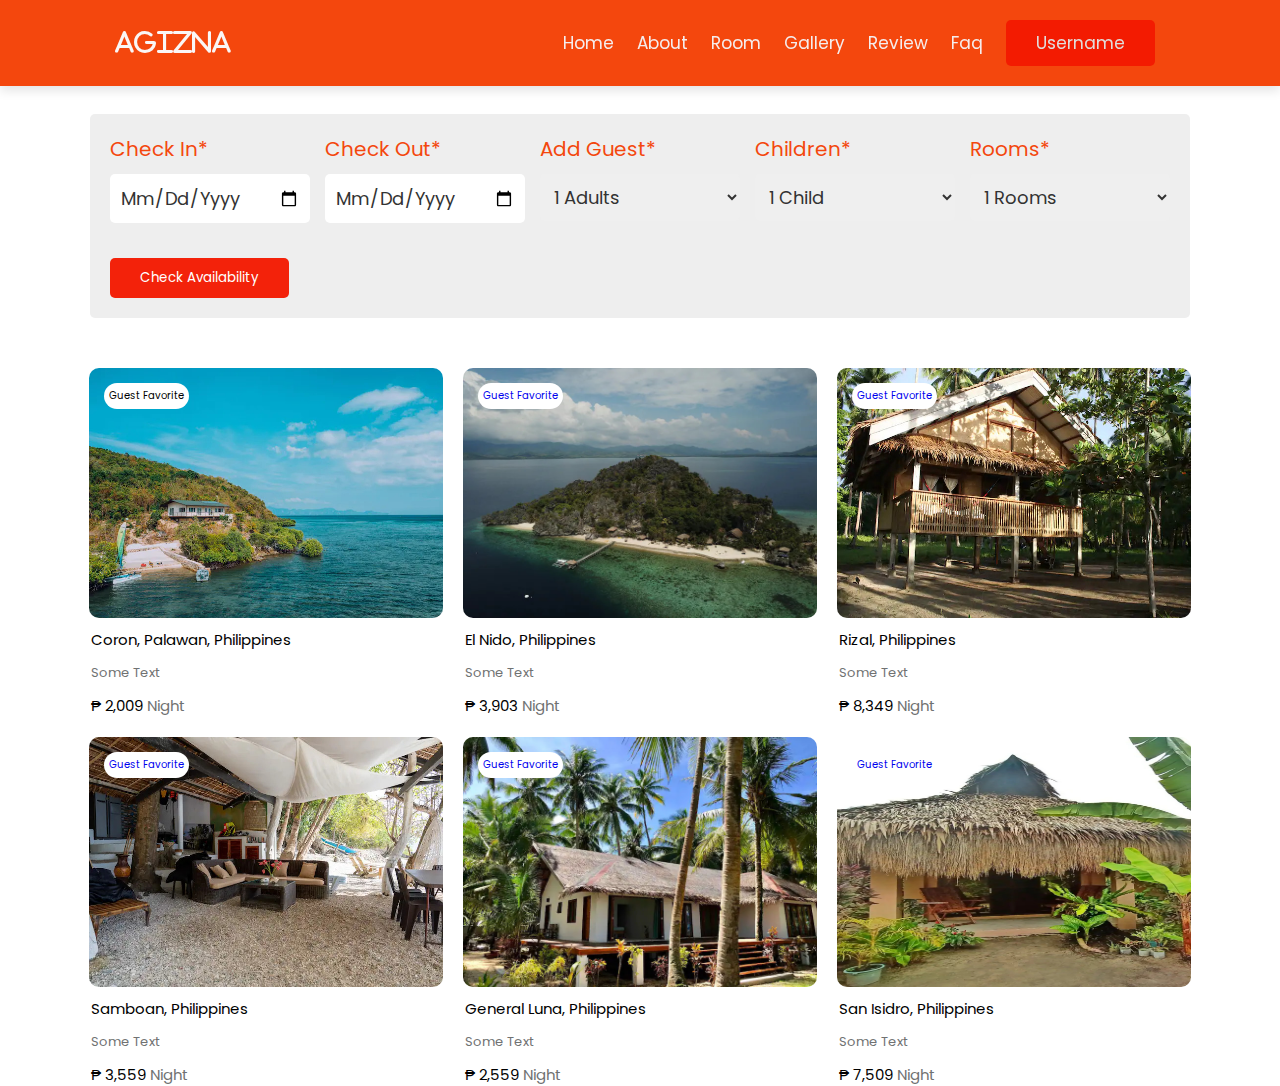
<file: Agizna_HCI/Agizna/home.html>
<!DOCTYPE html>
<html lang="en">
<head>
    <meta charset="UTF-8">
    <meta name="viewport" content="width=device-width, initial-scale=1.0">
    <title>Agizna Hotel Booking App</title>

    <link rel="stylesheet" href="https://cdnjs.cloudflare.com/ajax/libs/font-awesome/6.5.2/css/all.min.css">

    <link rel="stylesheet" href="https://cdn.jsdelivr.net/npm/swiper@11/swiper-bundle.min.css">

    <link rel="stylesheet" href="css/homestyle.css">
    <link rel="stylesheet" href="css/homepage.css">

</head>
<body>


<!--Header-->

<header class="header">

    <a href="#" class="logo"><i class="fas fa-Agizna">Agizna</i></a>

    <nav class="navbar">
        <a href="#home">Home</a>
        <a href="#about">About</a>
        <a href="#room">Room</a>
        <a href="#galllery">Gallery</a>
        <a href="#review">Review</a>
        <a href="#faq">Faq</a>
        <a href="login.html" class="btn">Username</a>
    </nav>

    <div class="menu-btn" class="fas fa-bars"></div>

</header>

<!--availability-->
<section class="availability" style="margin-top: 5%">

    <form action="">

        <div class="box">
            <p>check in<span>*</span></p>
            <input type="date" class="input" placeholder="Add date">
        </div>

        <div class="box">
            <p>check out<span>*</span></p>
            <input type="date" class="input" placeholder="Add date">
        </div>

        <div class="box">
            <p>Add Guest<span>*</span></p>
            <select name="adults" id="" class="input">
                <option value="1">1 adults</option>
                <option value="2">2 adults</option>
                <option value="3">3 adults</option>
                <option value="4">4 adults</option>
                <option value="5">5 adults</option>
                <option value="6">6 adults</option>
            </select>
        </div>

        <div class="box">
            <p>children<span>*</span></p>
            <select name="adults" id="" class="input">
                <option value="1">1 child</option>
                <option value="2">2 child</option>
                <option value="3">3 child</option>
                <option value="4">4 child</option>
                <option value="5">5 child</option>
                <option value="6">6 child</option>
            </select>
        </div>

        <div class="box">
            <p>rooms<span>*</span></p>
            <select name="rooms" id="" class="input">
                <option value="1">1 rooms</option>
                <option value="2">2 rooms</option>
                <option value="3">3 rooms</option>
                <option value="4">4 rooms</option>
                <option value="5">5 rooms</option>
                <option value="6">6 rooms</option>
            </select>
        </div>


        <input type="submit" value="check availability" class="btn">

    </form>
</section>

<!-- Stickers -->
<div class="custom-container">
    <div class="custom-row">

        <div class="custom-col">
            <a>
                <img src="images/stickers/Coron.jpg" alt="Coron, Palawan, Philippines">
                <span  class="spandex">Guest Favorite</span>
                <div class="custom-txt">
                    <p>Coron, Palawan, Philippines</p>
                    <p>Some Text</p>
                    <p>₱ 2,009<span> night</span></p>
                </div>
            </a>
        </div>
     
        <div class="custom-col">
            <a href="#">
                <img src="images/stickers/El-Nido_-Philippines.jpg" alt="El Nido, Philippines">
                <span class="spandex">Guest Favorite</span>
                <div class="custom-txt">
                    <p>El Nido, Philippines</p>
                    <p>Some Text</p>
                    <p>₱ 3,903<span> night</span></p>
                </div>
            </a>
        </div>

        <div class="custom-col">
            <a href="#">
                <img src="images/stickers/Rizal.jpg" alt="Rizal, Philippines">
                <span class="spandex">Guest Favorite</span>
                <div class="custom-txt">
                    <p>Rizal, Philippines</p>
                    <p>Some Text</p>
                    <p>₱ 8,349<span> night</span></p>
                </div>
            </a>
        </div>


        <div class="custom-col">
            <a href="#">
                <img src="images/stickers/Samboan.jpg" alt="Samboan, Philippines">
                <span  class="spandex">Guest Favorite</span>
                <div class="custom-txt">
                    <p>Samboan, Philippines</p>
                    <p>Some Text</p>
                    <p>₱ 3,559<span> night</span></p>
                </div>
            </a>
        </div>

        <div class="custom-col">
            <a href="#">
            <img src="images/stickers/General.jpg" alt="General Luna, Philippines">
            <span class="spandex">Guest Favorite</span>
            <div class="custom-txt">
                <p>General Luna, Philippines</p>
                <p>Some Text</p>
                <p>₱ 2,559<span> night</span></p>
            </div>
            </a>
        </div>
        
        <div class="custom-col">
            <a href="#">
            <img src="images/stickers/San-isidro.jpg" alt="San Isidro, Philippines">
            
            <span class="spandex">Guest Favorite</span>
            <div class="custom-txt">
                <p>San Isidro, Philippines</p>
                <p>Some Text</p>
                <p>₱ 7,509<span> night</span></p>
            </div>
            </a>
        </div>
        
    </div>
</div>
<!--- FOOTER  Needed-->

    <script src="https://cdn.jsdelivr.net/npm/swiper@11/swiper-bundle.min.js"></script>
    <script src="js/homejs.js"></script>

</body>
</html>
</file>
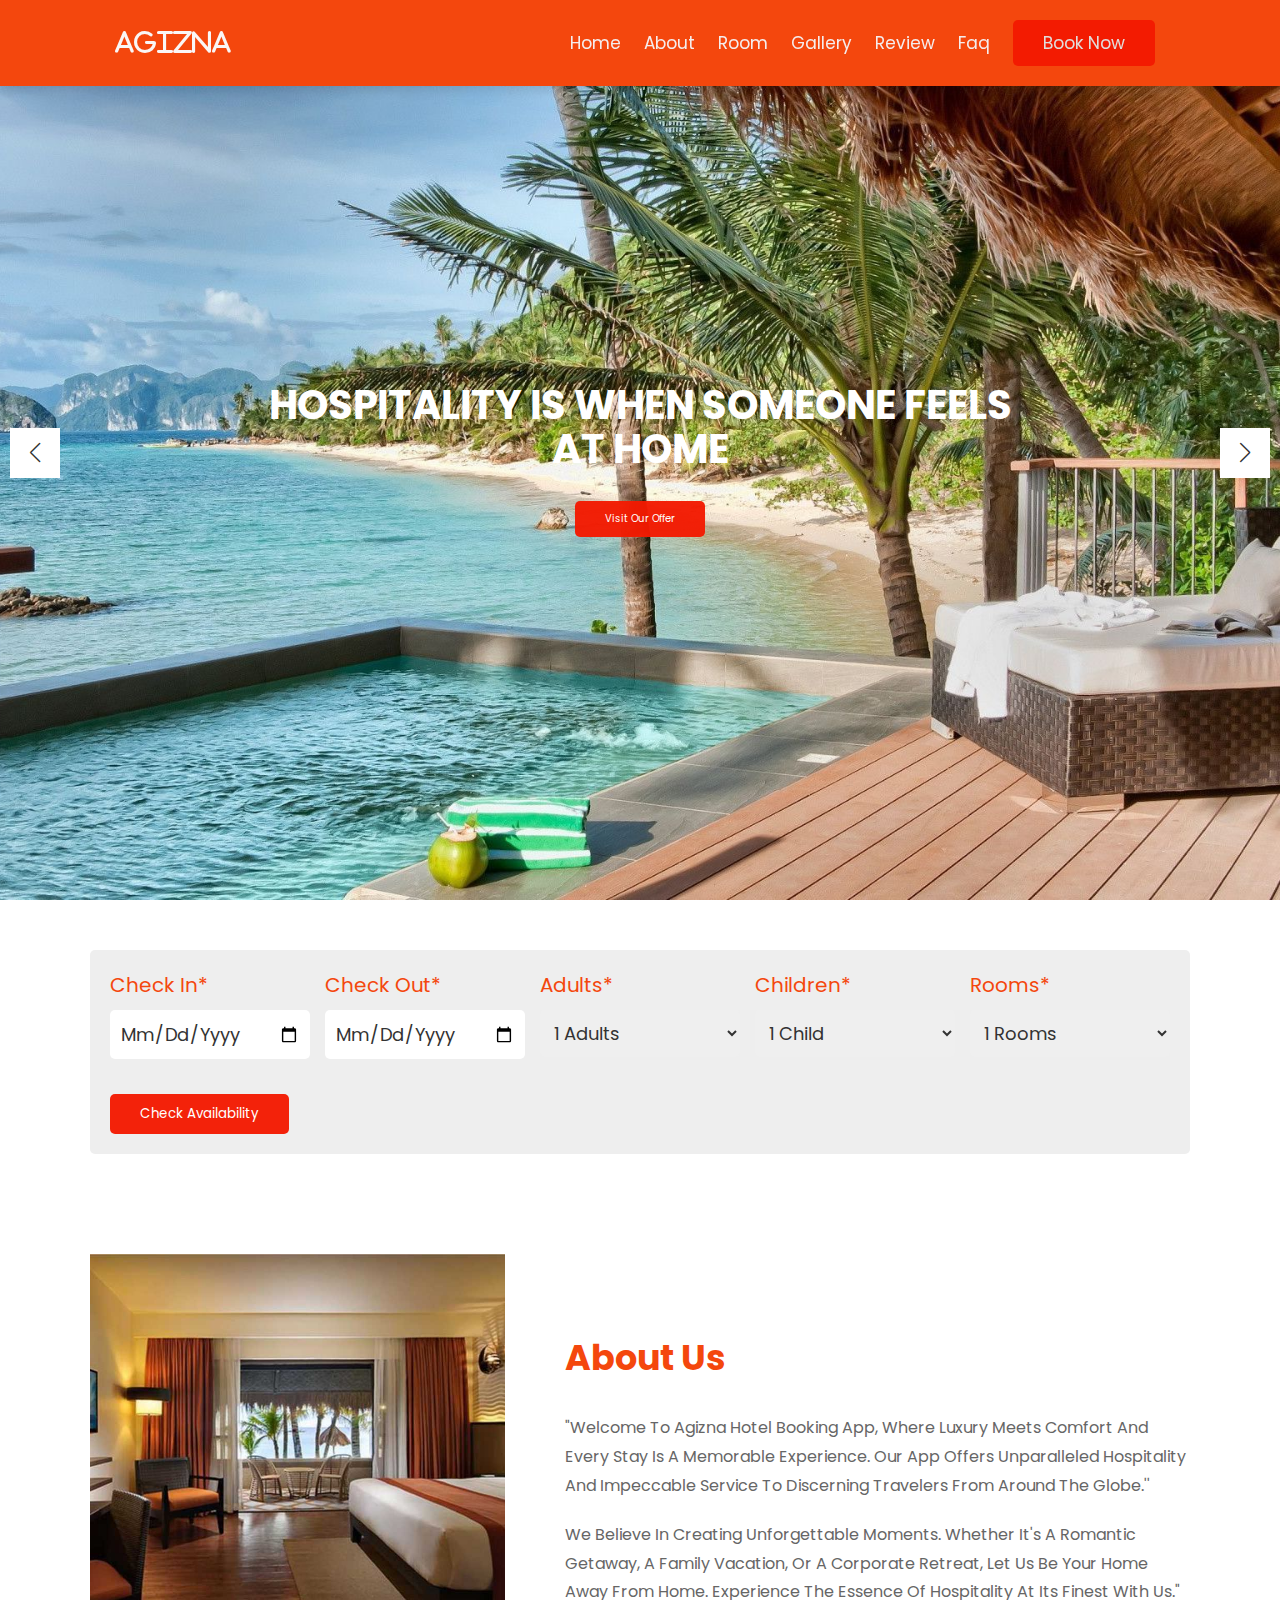
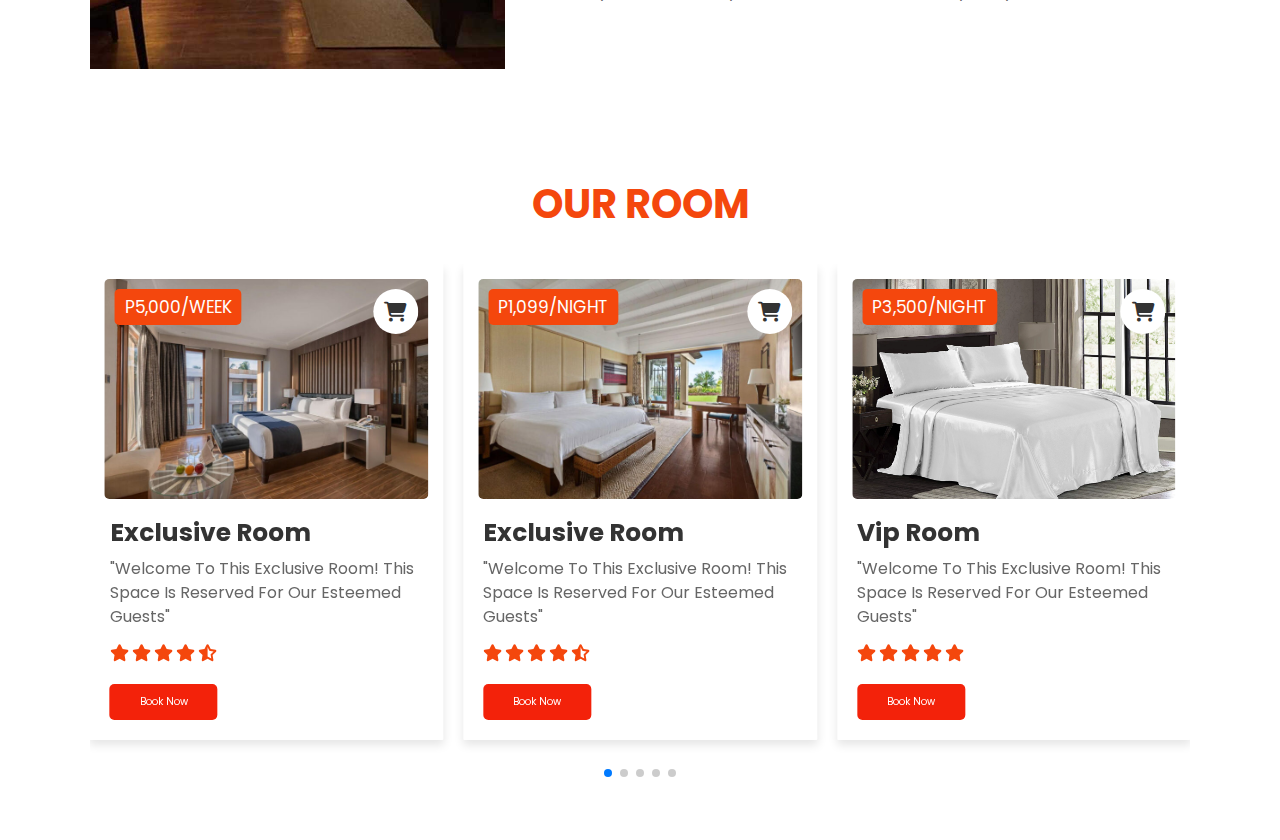
<file: Agizna_HCI/Agizna/homepage.html>
<!DOCTYPE html>
<html lang="en">
<head>
    <meta charset="UTF-8">
    <meta name="viewport" content="width=device-width, initial-scale=1.0">
    <title>Agizna Hotel Booking App</title>

    <link rel="stylesheet" href="https://cdnjs.cloudflare.com/ajax/libs/font-awesome/6.5.2/css/all.min.css">

    <link rel="stylesheet" href="https://cdn.jsdelivr.net/npm/swiper@11/swiper-bundle.min.css">

    <link rel="stylesheet" href="css/homestyle.css">
</head>
<body>


    <!--Header-->

    <header class="header">

        <a href="#" class="logo"><i class="fas fa-Agizna">Agizna</i></a>

        <nav class="navbar">
            <a href="#home">Home</a>
            <a href="#about">About</a>
            <a href="#room">Room</a>
            <a href="#galllery">Gallery</a>
            <a href="#review">Review</a>
            <a href="#faq">Faq</a>
            <a href="#reservation" class="btn">Book now</a>
        </nav>

        <div class="menu-btn" class="fas fa-bars"></div>

    </header>

<!--end-->

<!--home-->

<section class="home" id="home">

    <div class="swiper home-slider">

        <div class="swiper-wrapper">

            <div class="swiper-slide slide" style="background: url(images/slide1.jpg) no-repeat;">
                <div class="content">
                    <h3>Hospitality is when someone feels at home</h3>
                    <a href="#" class="btn">Visit our offer</a>
                </div>
            </div>

            <div class="swiper-slide slide" style="background: url(images/slide2.jpg) no-repeat;">
                <div class="content">
                    <h3>Hospitality is when someone feels at home</h3>
                    <a href="#" class="btn">Visit our offer</a>
                </div>
            </div>

            <div class="swiper-slide slide" style="background: url(images/slide3.jpg) no-repeat;">
                <div class="content">
                    <h3>Hospitality is when someone feels at home</h3>
                    <a href="#" class="btn">Visit our offer</a>
                </div>
            </div>

            <div class="swiper-slide slide" style="background: url(images/slide6.jpg) no-repeat;">
                <div class="content">
                    <h3>Hospitality is when someone feels at home</h3>
                    <a href="#" class="btn">Visit our offer</a>
                </div>
            </div>

        </div>

        <div class="swiper-button-next"></div>
        <div class="swiper-button-prev"></div>

        
    </div>
</section>

<!--availability-->
<section class="availability">

    <form action="">

        <div class="box">
            <p>check in<span>*</span></p>
            <input type="date" class="input">
        </div>

        <div class="box">
            <p>check out<span>*</span></p>
            <input type="date" class="input">
        </div>

        <div class="box">
            <p>adults<span>*</span></p>
            <select name="adults" id="" class="input">
                <option value="1">1 adults</option>
                <option value="2">2 adults</option>
                <option value="3">3 adults</option>
                <option value="4">4 adults</option>
                <option value="5">5 adults</option>
                <option value="6">6 adults</option>
            </select>
        </div>

        <div class="box">
            <p>children<span>*</span></p>
            <select name="adults" id="" class="input">
                <option value="1">1 child</option>
                <option value="2">2 child</option>
                <option value="3">3 child</option>
                <option value="4">4 child</option>
                <option value="5">5 child</option>
                <option value="6">6 child</option>
            </select>
        </div>

        <div class="box">
            <p>rooms<span>*</span></p>
            <select name="rooms" id="" class="input">
                <option value="1">1 rooms</option>
                <option value="2">2 rooms</option>
                <option value="3">3 rooms</option>
                <option value="4">4 rooms</option>
                <option value="5">5 rooms</option>
                <option value="6">6 rooms</option>
            </select>
        </div>


        <input type="submit" value="check availability" class="btn">

    </form>
</section>

</section>



<section class="about" id="about">

    <div class="row">

    <div class="image">
        <img src="images/about.jpg" alt="">
        </div>

        <div class="content">
            <h3>about us</h3>
            <p>"Welcome to Agizna Hotel Booking app, where luxury meets comfort and every stay is a memorable experience. Our App offers unparalleled hospitality and impeccable service to discerning travelers from around the globe.''</p>
            <p>We believe in creating unforgettable moments. Whether it's a romantic getaway, a family vacation, or a corporate retreat, let us be your home away from home. Experience the essence of hospitality at its finest with us."</p>
        </div>
    </div>

</section>

<!--Room-->

<section class="room" id="room">

    <h1 class="heading">our room</h1>

    <div class="swiper room-slider">
        
        <div class="swiper-wrapper">

            <div class="swiper-slide slide">
                <div class="image">
                    <span class="price">P1,099/night</span>
                    <img src="images/room6.jpg" alt="">
                    <a href="#" class="fas fa-shopping-cart"></a>
                </div>
                <div class="content">
                    <h3>exclusive room</h3>
                    <p>"Welcome to this Exclusive Room! This space is reserved for our esteemed guests"</p>
                    <div class="stars">
                        <i class="fas fa-star"></i>
                        <i class="fas fa-star"></i>
                        <i class="fas fa-star"></i>
                        <i class="fas fa-star"></i>
                        <i class="fas fa-star-half-alt"></i>
                    </div>
                    <a href="#" class="btn">book now</a>
                </div>
                </div>

             <div class="swiper-slide slide">
                <div class="image">
                    <span class="price">P3,500/night</span>
                    <img src="images/luxury.jpg" alt="">
                    <a href="#" class="fas fa-shopping-cart"></a>
                </div>
                    <div class="content">
                        <h3>vip room</h3>
                        <p>"Welcome to this Exclusive Room! This space is reserved for our esteemed guests"</p>
                        <div class="stars">
                            <i class="fas fa-star"></i>
                            <i class="fas fa-star"></i>
                            <i class="fas fa-star"></i>
                            <i class="fas fa-star"></i>
                            <i class="fas fa-star"></i>
                        </div>
                        <a href="#" class="btn">book now</a>
                    </div>
                </div>

                    <div class="swiper-slide slide">
                        <div class="image">
                            <span class="price">P3,289/night</span>
                            <img src="images/room1.jpg" alt="">
                            <a href="#" class="fas fa-shopping-cart"></a>
                        </div>
                        <div class="content">
                            <h3>exclusive room</h3>
                            <p>"Welcome to this Exclusive Room! This Room is reserved for our Adventurers"</p>
                            <div class="stars">
                                <i class="fas fa-star"></i>
                                <i class="fas fa-star"></i>
                                <i class="fas fa-star"></i>
                                <i class="fas fa-star"></i>
                                <i class="fas fa-star-half-alt"></i>
                            </div>
                            <a href="#" class="btn">book now</a>
                        </div>
                    </div>

                        <div class="swiper-slide slide">
                            <div class="image">
                                <span class="price">P1,500/night</span>
                                <img src="images/room3.jpg" alt="">
                                <a href="#" class="fas fa-shopping-cart"></a>
                            </div>
                            <div class="content">
                                <h3>exclusive room</h3>
                                <p>"Welcome to this Exclusive Place! This space is reserved for our esteemed guests"</p>
                                <div class="stars">
                                    <i class="fas fa-star"></i>
                                    <i class="fas fa-star"></i>
                                    <i class="fas fa-star"></i>
                                    <i class="fas fa-star"></i>
                                    <i class="fas fa-star-half-alt"></i>
                                </div>
                                <a href="#" class="btn">book now</a>
                            </div>
                            </div>

                            <div class="swiper-slide slide">
                                <div class="image">
                                    <span class="price">P5,000/week</span>
                                    <img src="images/room7.jpg" alt="">
                                    <a href="#" class="fas fa-shopping-cart"></a>
                                </div>
                                <div class="content">
                                    <h3>exclusive room</h3>
                                    <p>"Welcome to this Exclusive Room! This space is reserved for our esteemed guests"</p>
                                    <div class="stars">
                                        <i class="fas fa-star"></i>
                                        <i class="fas fa-star"></i>
                                        <i class="fas fa-star"></i>
                                        <i class="fas fa-star"></i>
                                        <i class="fas fa-star-half-alt"></i>
                                    </div>
                                    <a href="#" class="btn">book now</a>
                                </div>
                            </div>

                        </div>

                        <div class="swiper-pagination"></div>

    </div>









    <script src="https://cdn.jsdelivr.net/npm/swiper@11/swiper-bundle.min.js"></script>
    <script src="js/homejs.js"></script>

</body>
</html>
</file>
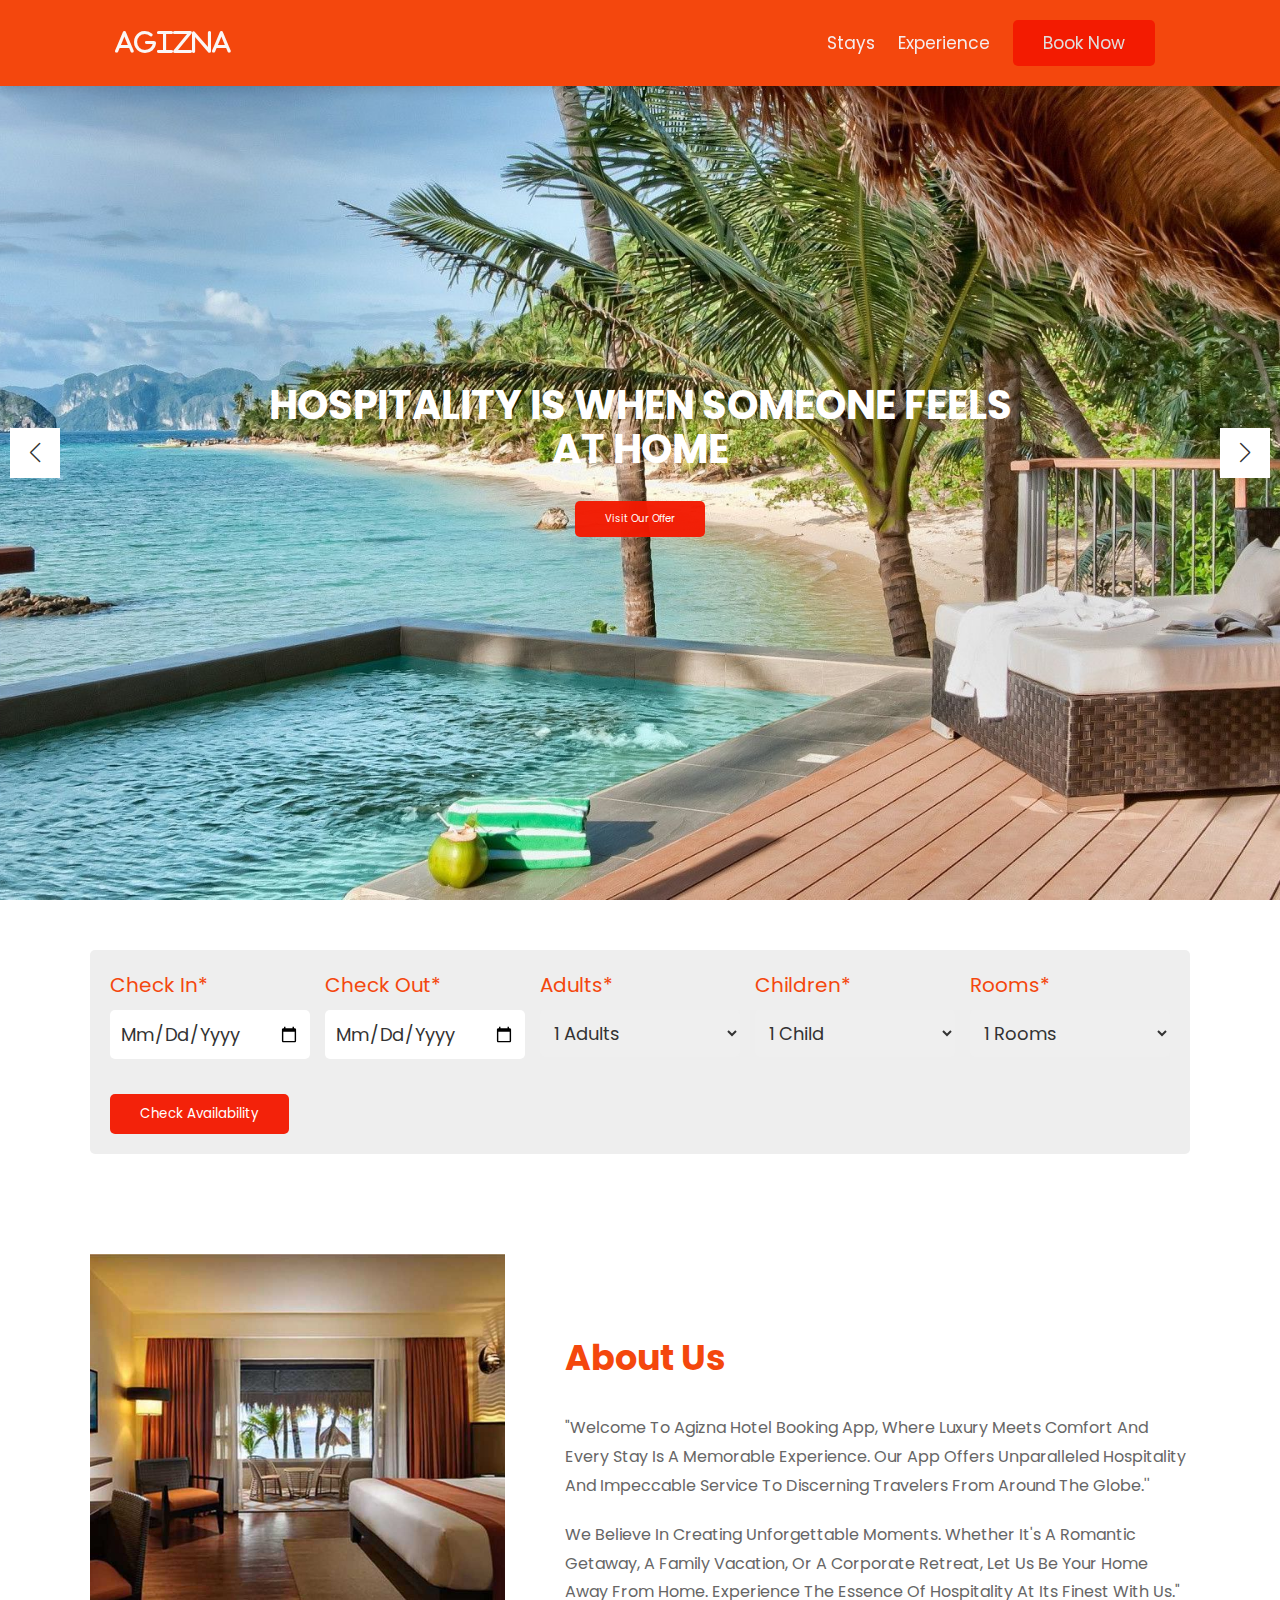
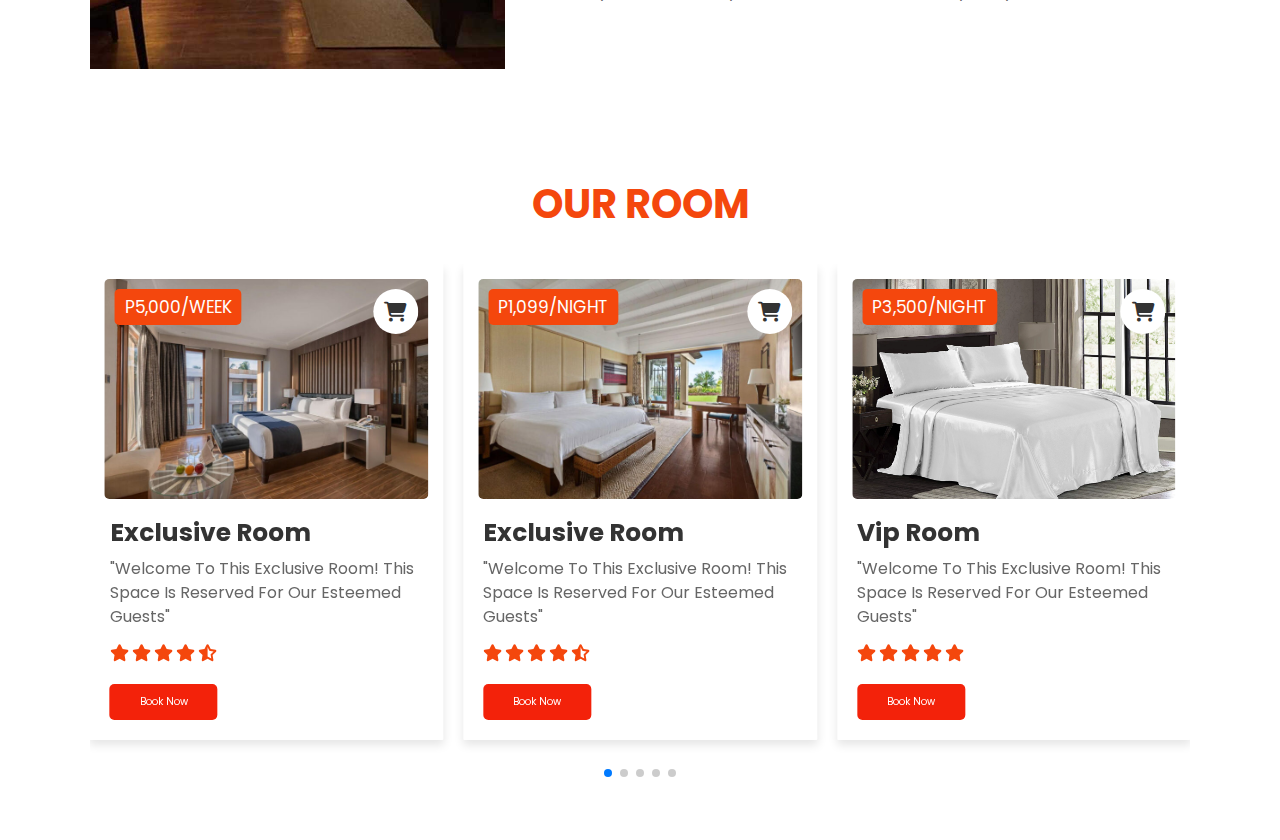
<file: Agizna_HCI/Agizna/landing.html>
<!DOCTYPE html>
<html lang="en">
<head>
    <meta charset="UTF-8">
    <meta name="viewport" content="width=device-width, initial-scale=1.0">
    <title>Agizna Hotel Booking App</title>

    <link rel="stylesheet" href="https://cdnjs.cloudflare.com/ajax/libs/font-awesome/6.5.2/css/all.min.css">

    <link rel="stylesheet" href="https://cdn.jsdelivr.net/npm/swiper@11/swiper-bundle.min.css">

    <link rel="stylesheet" href="css/homestyle.css">
</head>
<body>


    <!--Header-->

    <header class="header">

        <a href="#" class="logo"><i class="fas fa-Agizna">Agizna</i></a>

        <nav class="navbar">
            <a href="#home">Stays</a>
            <a href="#about">Experience</a>
            <a href="login.html" class="btn">Book now</a>
        </nav>

        <div class="menu-btn" class="fas fa-bars"></div>

    </header>

<!--end-->

<!--home-->

<section class="home" id="home">

    <div class="swiper home-slider">

        <div class="swiper-wrapper">

            <div class="swiper-slide slide" style="background: url(images/slide1.jpg) no-repeat;">
                <div class="content">
                    <h3>Hospitality is when someone feels at home</h3>
                    <a href="login.html" class="btn">Visit our offer</a>
                </div>
            </div>

            <div class="swiper-slide slide" style="background: url(images/slide2.jpg) no-repeat;">
                <div class="content">
                    <h3>Hospitality is when someone feels at home</h3>
                    <a href="login.html" class="btn">Visit our offer</a>
                </div>
            </div>

            <div class="swiper-slide slide" style="background: url(images/slide3.jpg) no-repeat;">
                <div class="content">
                    <h3>Hospitality is when someone feels at home</h3>
                    <a href="login.html" class="btn">Visit our offer</a>
                </div>
            </div>

            <div class="swiper-slide slide" style="background: url(images/slide6.jpg) no-repeat;">
                <div class="content">
                    <h3>Hospitality is when someone feels at home</h3>
                    <a href="login.html" class="btn">Visit our offer</a>
                </div>
            </div>

        </div>

        <div class="swiper-button-next"></div>
        <div class="swiper-button-prev"></div>

        
    </div>
</section>

<!--availability-->
<section class="availability">

    <form action="">

        <div class="box">
            <p>check in<span>*</span></p>
            <input type="date" class="input">
        </div>

        <div class="box">
            <p>check out<span>*</span></p>
            <input type="date" class="input">
        </div>

        <div class="box">
            <p>adults<span>*</span></p>
            <select name="adults" id="" class="input">
                <option value="1">1 adults</option>
                <option value="2">2 adults</option>
                <option value="3">3 adults</option>
                <option value="4">4 adults</option>
                <option value="5">5 adults</option>
                <option value="6">6 adults</option>
            </select>
        </div>

        <div class="box">
            <p>children<span>*</span></p>
            <select name="adults" id="" class="input">
                <option value="1">1 child</option>
                <option value="2">2 child</option>
                <option value="3">3 child</option>
                <option value="4">4 child</option>
                <option value="5">5 child</option>
                <option value="6">6 child</option>
            </select>
        </div>

        <div class="box">
            <p>rooms<span>*</span></p>
            <select name="rooms" id="" class="input">
                <option value="1">1 rooms</option>
                <option value="2">2 rooms</option>
                <option value="3">3 rooms</option>
                <option value="4">4 rooms</option>
                <option value="5">5 rooms</option>
                <option value="6">6 rooms</option>
            </select>
        </div>


        <input type="submit" value="check availability" class="btn">

    </form>
</section>

<!--</section>-->



<section class="about" id="about">

    <div class="row">

    <div class="image">
        <img src="images/about.jpg" alt="">
        </div>

        <div class="content">
            <h3>about us</h3>
            <p>"Welcome to Agizna Hotel Booking app, where luxury meets comfort and every stay is a memorable experience. Our App offers unparalleled hospitality and impeccable service to discerning travelers from around the globe.''</p>
            <p>We believe in creating unforgettable moments. Whether it's a romantic getaway, a family vacation, or a corporate retreat, let us be your home away from home. Experience the essence of hospitality at its finest with us."</p>
        </div>
    </div>

</section>

<!--Room-->

<section class="room" id="room">

    <h1 class="heading">our room</h1>

    <div class="swiper room-slider">
        
        <div class="swiper-wrapper">

            <div class="swiper-slide slide">
                <div class="image">
                    <span class="price">P1,099/night</span>
                    <img src="images/room6.jpg" alt="">
                    <a href="#" class="fas fa-shopping-cart"></a>
                </div>
                <div class="content">
                    <h3>exclusive room</h3>
                    <p>"Welcome to this Exclusive Room! This space is reserved for our esteemed guests"</p>
                    <div class="stars">
                        <i class="fas fa-star"></i>
                        <i class="fas fa-star"></i>
                        <i class="fas fa-star"></i>
                        <i class="fas fa-star"></i>
                        <i class="fas fa-star-half-alt"></i>
                    </div>
                    <a href="#" class="btn">book now</a>
                </div>
            </div>
             
            <div class="swiper-slide slide">
                <div class="image">
                    <span class="price">P3,500/night</span>
                    <img src="images/luxury.jpg" alt="">
                    <a href="#" class="fas fa-shopping-cart"></a>
                </div>
                    <div class="content">
                        <h3>vip room</h3>
                        <p>"Welcome to this Exclusive Room! This space is reserved for our esteemed guests"</p>
                        <div class="stars">
                            <i class="fas fa-star"></i>
                            <i class="fas fa-star"></i>
                            <i class="fas fa-star"></i>
                            <i class="fas fa-star"></i>
                            <i class="fas fa-star"></i>
                        </div>
                        <a href="#" class="btn">book now</a>
                    </div>
            </div>

            <div class="swiper-slide slide">
                <div class="image">
                    <span class="price">P3,289/night</span>
                    <img src="images/room1.jpg" alt="">
                    <a href="#" class="fas fa-shopping-cart"></a>
                </div>
                <div class="content">
                    <h3>exclusive room</h3>
                    <p>"Welcome to this Exclusive Room! This Room is reserved for our Adventurers"</p>
                    <div class="stars">
                        <i class="fas fa-star"></i>
                        <i class="fas fa-star"></i>
                        <i class="fas fa-star"></i>
                        <i class="fas fa-star"></i>
                        <i class="fas fa-star-half-alt"></i>
                    </div>
                    <a href="#" class="btn">book now</a>
                </div>
            </div>

            <div class="swiper-slide slide">
                <div class="image">
                    <span class="price">P1,500/night</span>
                    <img src="images/room3.jpg" alt="">
                    <a href="#" class="fas fa-shopping-cart"></a>
                </div>
                <div class="content">
                    <h3>exclusive room</h3>
                    <p>"Welcome to this Exclusive Place! This space is reserved for our esteemed guests"</p>
                    <div class="stars">
                        <i class="fas fa-star"></i>
                        <i class="fas fa-star"></i>
                        <i class="fas fa-star"></i>
                        <i class="fas fa-star"></i>
                        <i class="fas fa-star-half-alt"></i>
                    </div>
                    <a href="#" class="btn">book now</a>
                </div>
            </div>

            <div class="swiper-slide slide">
                <div class="image">
                    <span class="price">P5,000/week</span>
                    <img src="images/room7.jpg" alt="">
                    <a href="#" class="fas fa-shopping-cart"></a>
                </div>
                <div class="content">
                    <h3>exclusive room</h3>
                    <p>"Welcome to this Exclusive Room! This space is reserved for our esteemed guests"</p>
                    <div class="stars">
                        <i class="fas fa-star"></i>
                        <i class="fas fa-star"></i>
                        <i class="fas fa-star"></i>
                        <i class="fas fa-star"></i>
                        <i class="fas fa-star-half-alt"></i>
                    </div>
                    <a href="#" class="btn">book now</a>
                </div>
            </div>

    </div>
        <div class="swiper-pagination"></div>
    </div>









    <script src="https://cdn.jsdelivr.net/npm/swiper@11/swiper-bundle.min.js"></script>
    <script src="js/homejs.js"></script>

</body>
</html>
</file>
<file: Agizna_HCI/Agizna/css/homestyle.css>
@import url('https://fonts.googleapis.com/css2?family=Poppins:wght@100;200;300;400;500;600&display=swap');
@import url(csvar.css);

:root{
   
    --box-shadow:0 .5rem 1rem rgba(0, 0, 0, 0.1);
}

*{
    font-family: 'Poppins', sans-serif;
    margin: 0; padding: 0;
    box-sizing: border-box;
    outline: none; border: none;
    text-decoration: none;
    text-transform: capitalize;
    transition: .2s linear;
}

html{
    font-size: 62.5%;
    overflow-x: hidden;
    scroll-padding-top: 9rem;
    scroll-behavior: smooth;
}

html::-webkit-scrollbar{
    width: .8rem;
}

html::-webkit-scrollbar-track{
    background: transparent;
}

html::-webkit-scrollbar-thumb{
    background: #f4470d;
    border-radius: .5rem;
}

section{
    padding: 5rem 7%;
}

.heading{
    font-size: 4rem;
    color: #f4470d;
    text-align: center;
    text-transform: uppercase;
    font-weight: bolder;
    margin-bottom: 3rem;
}

.btn{
    display: inline-block;
    margin-top: 1rem;
    padding: 1rem 3rem;
    background: #f31a01f6;
    border-radius: .5rem;
    color: #fff;
    cursor: pointer;
}
.btn:hover{
    background: #f3dada;
}

/*header*/

.header{
    position: fixed;
    top: 0; left: 0; right: 0;
    z-index: 1000;
    background: #f4470d;
    box-shadow: var(--box-shadow);
    display: flex;
    align-items: center;
    justify-content: space-between;
    padding: 2rem 9%;
}

.header .logo{
    font-size: 2.5rem;
    font-weight: bolder;
    color: var(--black);
}

.header .logo i{
    color: #faf6f6;
    padding-right: .5rem;
}

.header .navbar a{
    font-size: 1.7rem;
    color: #f5eded;
    margin: 0 1rem;
}

.header .navbar a:hover{
    color: #fc0808;
}

.header .navbar .btn{
    margin-top: 0;
    color: #e1dddb;
}

.menu-btn{
    display: none;
}

/*home*/
.home{
    padding: 0;
}

.home .slide{
    min-height: 100vh;
    background-size: cover !important;
    background-position: center !important;
    display: flex;
    align-items: center;
    justify-content: center;
    z-index: -1;
}

.home .slide .content{
    width: 80rem;
    text-align: center;
}

.home .slide .content h3{
    font-size: 4rem;
    text-transform: uppercase;
    color: #fff;
    line-height: 1.1;
    padding: 2rem 0;
}

.swiper-button-next,
.swiper-button-prev{
    height: 5rem;
    width: 5rem;
    line-height: 5rem;
    background: #fff;
    color: #333;
}

.swiper-button-next:hover,
.swiper-button-prev:hover{
    background: #f4470d;
    color: #fff;

}

.swiper-button-next::after,
.swiper-button-prev::after{
    font-size: 2rem;

}

/*availability*/

.availability form{
    display: flex;
    flex-wrap: wrap;
    gap: 1.5rem;
    background: #eee;
    padding: 2rem;
    border-radius: .5rem;
}

.availability form .box{
    flex: 1 1 20rem;
}

.availability form .box p{
    font-size: 2rem;
    color: #f4470d;
}

.availability form .box .input{
    width: 100%;
    padding: 1rem;
    font-size: 1.8rem;
    color: #333;
    margin: 1rem 0;
    border-radius: .5rem;
}

/*about*/

.about .row{
    display: flex;
    flex-wrap: wrap;
    align-items: center;
    gap: 6rem;
}

.about .row .image{
    flex: 1 1 30rem;
}

.about .row .image img{
    width: 100%;
}

.about .row .content{
    flex: 1 1 51rem;
}

.about .row .content h3{
    font-size: 3.5rem;
    color: #f4470d;
    padding: 2rem 0;
}

.about .row .content p{
    font-size: 1.6rem;
    color: #666;
    padding: 1rem 0;
    line-height: 1.8;
}

/*Rooms*/

.room .slide{
    background: #fff;
    border: .2rem rgba(0, 0, 0, 0.2);
    border-radius: .10rem;
    box-shadow: var(--box-shadow);
    margin-bottom: 5rem;
}

.room .slide .image{
    height: 25rem;
    width: 100%;
    padding: 1.5rem;
    overflow: hidden;
    position: relative;
}

.room .slide .image img{
    width: 100%;
    height: 100%;
    border-radius: .5rem;
    object-fit: cover;
}

.room .slide .image .price{
    position: absolute;
    top: 2.5rem; left: 2.5rem;
    background: #f4470d;
    color: #fff;
    font-size: 1.7rem;
    padding: .5rem 1rem;
    border-radius: .5rem;
    text-transform: uppercase;
}

.room .slide .image .fa-shopping-cart{
    position: absolute;
    top: 2.5rem; right: 2.5rem;
    height: 4.5rem;
    width: 4.5rem;
    line-height: 4.5rem;
    text-align: center;
    font-size: 2rem;
    background: #fff;
    color: #333;
    border-radius: 50%;
}

.room .slide .image .fa-shopping-cart:hover{
    background: #fc0808;
    color: #fff;
}

.room .slide .content{
    padding: 2rem;
    padding-top: 0;
}

.room .slide .content h3{
    font-size: 2.5rem;
    color: #333;
}

.room .slide .content p{
    font-size: 1.6rem;
    color: #666;
    padding: .5rem 0;
    line-height: 1.5;
}

.room .slide .content .stars{
    padding: 1rem 0;
}

.room .slide .content .stars i{
    font-size: 1.7rem;
    color: #f4470d;
}
</file>
<file: Agizna_HCI/Agizna/css/homepage.css>
img {
    width: 300px;
    border-radius: 10px;
}

.custom-container {
    display: flex;
    justify-content: center;
}

.custom-row {
    display: flex;
    flex-wrap: wrap;
    gap: 20px; /* Adjust the gap between columns as needed */
    max-width: 1200px;
    justify-content: center; /* Set maximum width of the container */
}

.custom-col {
    flex: 0 0 calc(33.333% - 10px); /* Adjust the column width as needed */
    max-width: calc(30.333% - 10px); /* Adjust the column width as needed */
    position: relative;
}

.custom-col img {
    width: 100%;
    height: 250px;
    display: block;
}

.custom-col .spandex {
    position: absolute; /* Position the span element absolutely */
    top: 15px; /* 15px spacing from the top */
    left: 15px; /* 15px spacing from the left */
    background-color: white; /* White background */
    padding: 5px; /* Add padding */
    border-radius: 20px; /* 20px border radius */
}

.custom-txt p{
    margin-top: 10px;
    line-height: 2.3rem;
    font-size: 13px;
    padding-left: 2px;
}
.custom-txt p:not(:first-child):not(:last-child) {
    color: rgb(112, 114, 114);
}
.custom-txt p:first-child, p:last-child {
    font-size: 15px;
    font-weight: 1px;
    color: #000;
}
.custom-txt span {
    color: rgb(112, 114, 114);
}
a.custom-col {
    display: inline-block;
    cursor: pointer;
    text-decoration: none; /* Remove underline from links */
    color: inherit; /* Inherit text color from parent */

}
</file>
